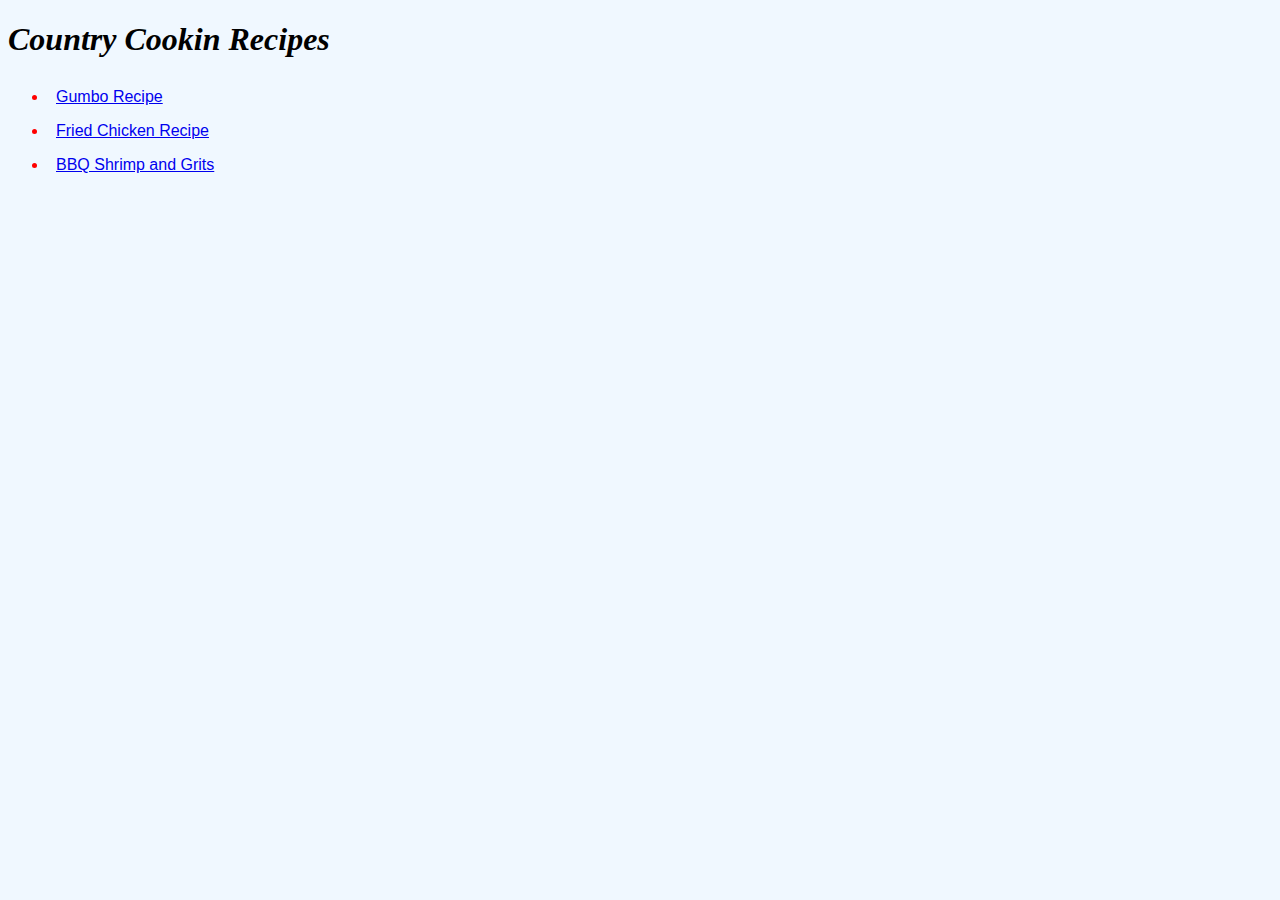
<file: index.html>
<!DOCTYPE html>
<html lang="en">
<head>
    <meta charset="UTF-8">
    <meta http-equiv="X-UA-Compatible" content="IE=edge">
    <meta name="viewport" content="width=device-width, initial-scale=1.0">
    <title>Home Page</title>
    <link rel="stylesheet" href="styling/style.css" type="text/css">

</head>
<body>
    <h1>Country Cookin Recipes</h1>
    <ul>
        <li><a href="recipelist/gumbo.html">Gumbo Recipe</a></li>
        <li><a href="recipelist/friedchicken.html">Fried Chicken Recipe</a></li>
        <li><a href="recipelist/bbqshrimp.html">BBQ Shrimp and Grits</a></li>
    </ul>

</body>
</html>
</file>
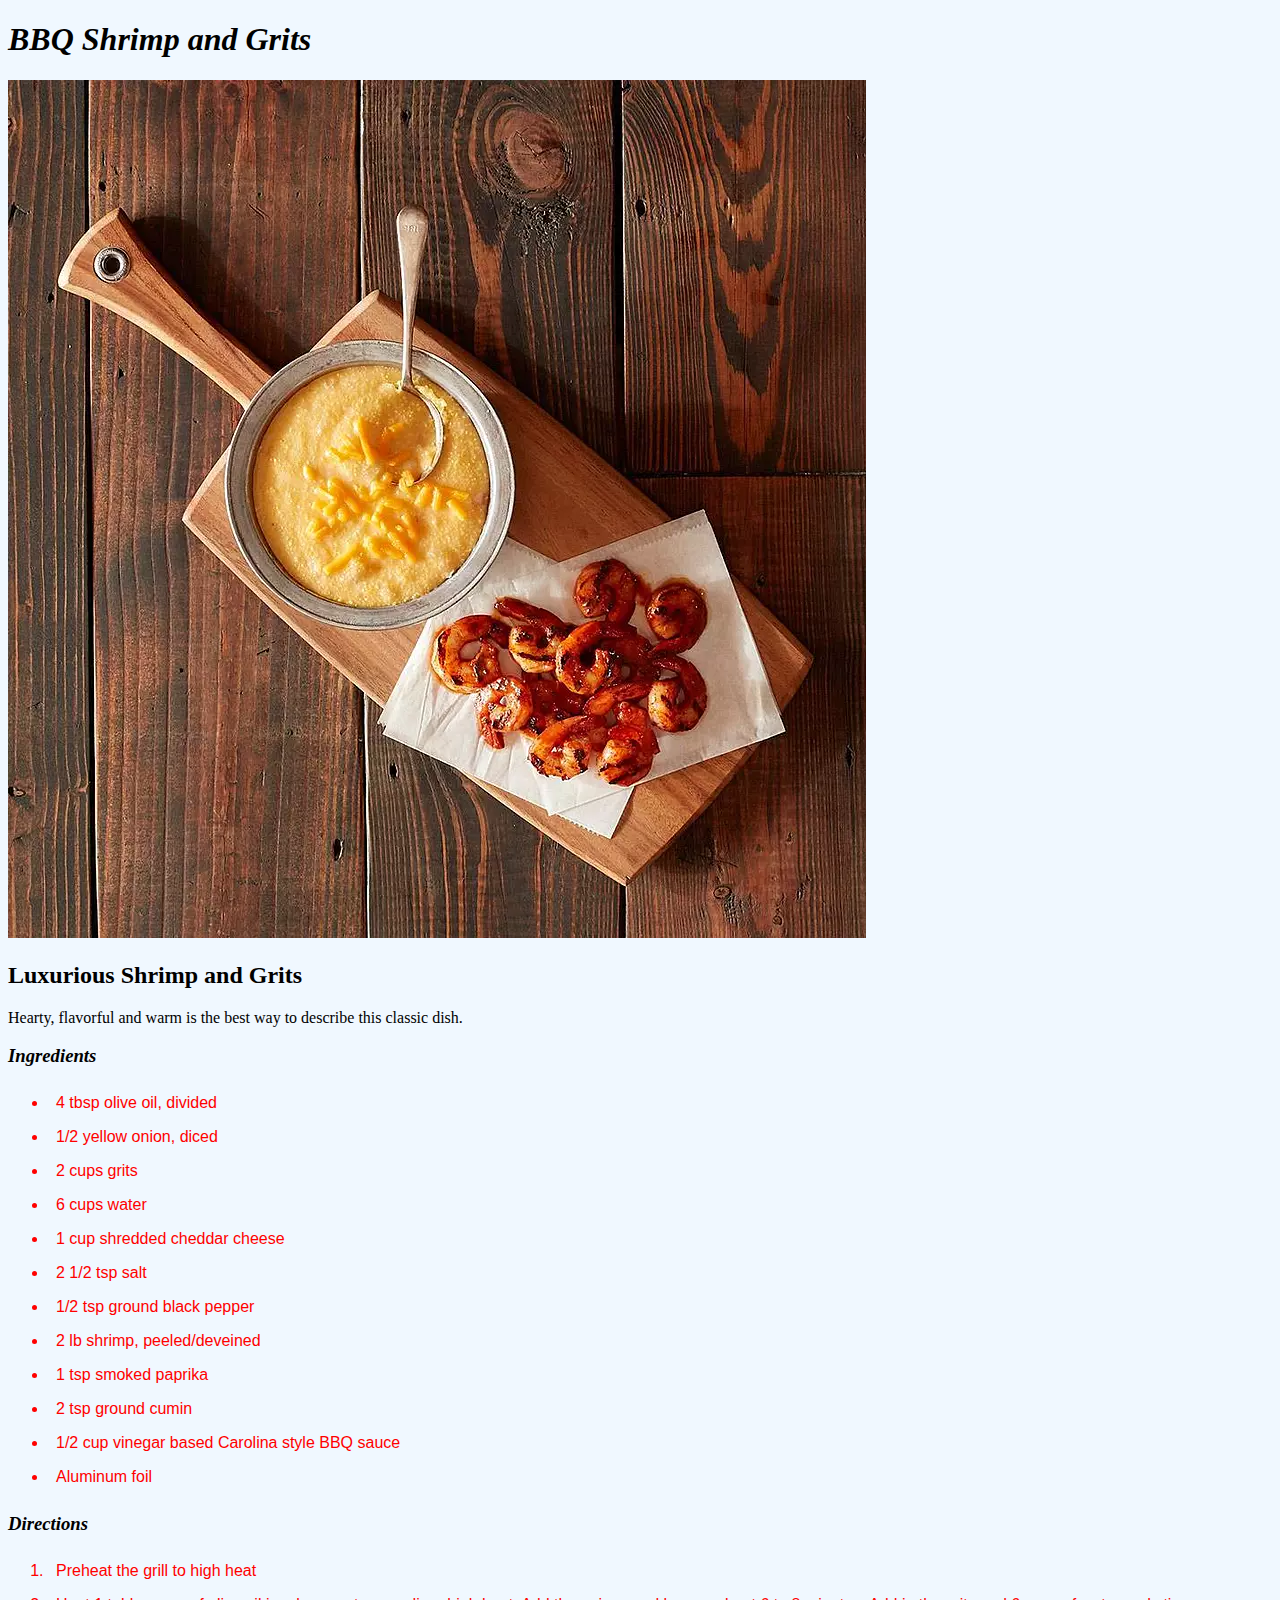
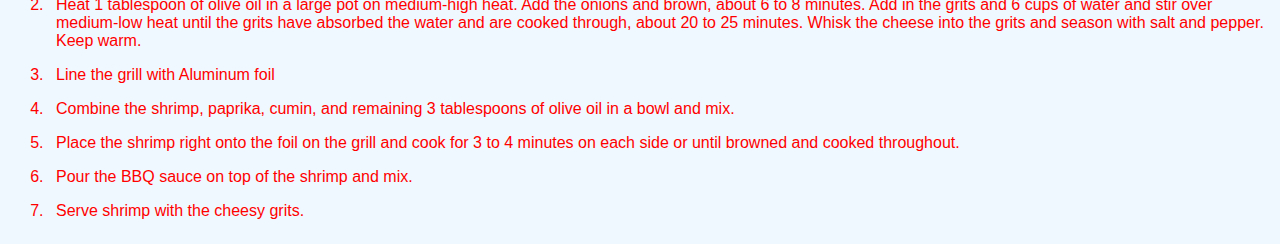
<file: recipelist/bbqshrimp.html>
<!DOCTYPE html>
<html lang="en">
<head>
    <meta charset="UTF-8">
    <meta http-equiv="X-UA-Compatible" content="IE=edge">
    <meta name="viewport" content="width=device-width, initial-scale=1.0">
    <title>BBQ Shrimp and Grits Recipe</title>
    <link rel="stylesheet" href="../styling/style.css" type="text/css">

</head>
<body>
    <h1>BBQ Shrimp and Grits</h1>
    <img src="../images/bbqshrimp.webp" alt="BBQ Shrimp">
    <h2>Luxurious Shrimp and Grits</h2>
    <p>Hearty, flavorful and warm is the best way to describe this classic dish.</p>
    <h3>Ingredients</h3>
    <ul>
        <li>4 tbsp olive oil, divided</li>
        <li>1/2 yellow onion, diced</li>
        <li>2 cups grits</li>
        <li>6 cups water</li>
        <li>1 cup shredded cheddar cheese</li>
        <li>2 1/2 tsp salt</li>
        <li>1/2 tsp ground black pepper</li>
        <li>2 lb shrimp, peeled/deveined</li>
        <li>1 tsp smoked paprika</li>
        <li>2 tsp ground cumin</li>
        <li>1/2 cup vinegar based Carolina style BBQ sauce</li>
        <li>Aluminum foil</li>
    </ul>
    <h3>Directions</h3>
    <ol>
        <li>Preheat the grill to high heat</li>
        <li>Heat 1 tablespoon of olive oil in a large pot on medium-high heat. Add the onions and brown, about 6 to 8 minutes. Add in the grits and 6 cups of water and stir over medium-low heat until the grits have absorbed the water and are cooked through, about 20 to 25 minutes. Whisk the cheese into the grits and season with salt and pepper. Keep warm.
        </li>
        <li>Line the grill with Aluminum foil</li>
        <li>Combine the shrimp, paprika, cumin, and remaining 3 tablespoons of olive oil in a bowl and mix.
        </li>
        <li>Place the shrimp right onto the foil on the grill and cook for 3 to 4 minutes on each side or until browned and cooked throughout.
        </li>
        <li>Pour the BBQ sauce on top of the shrimp and mix.
        </li>
        <li>Serve shrimp with the cheesy grits.
        </li>
    </ol>
</body>
</html>
</file>
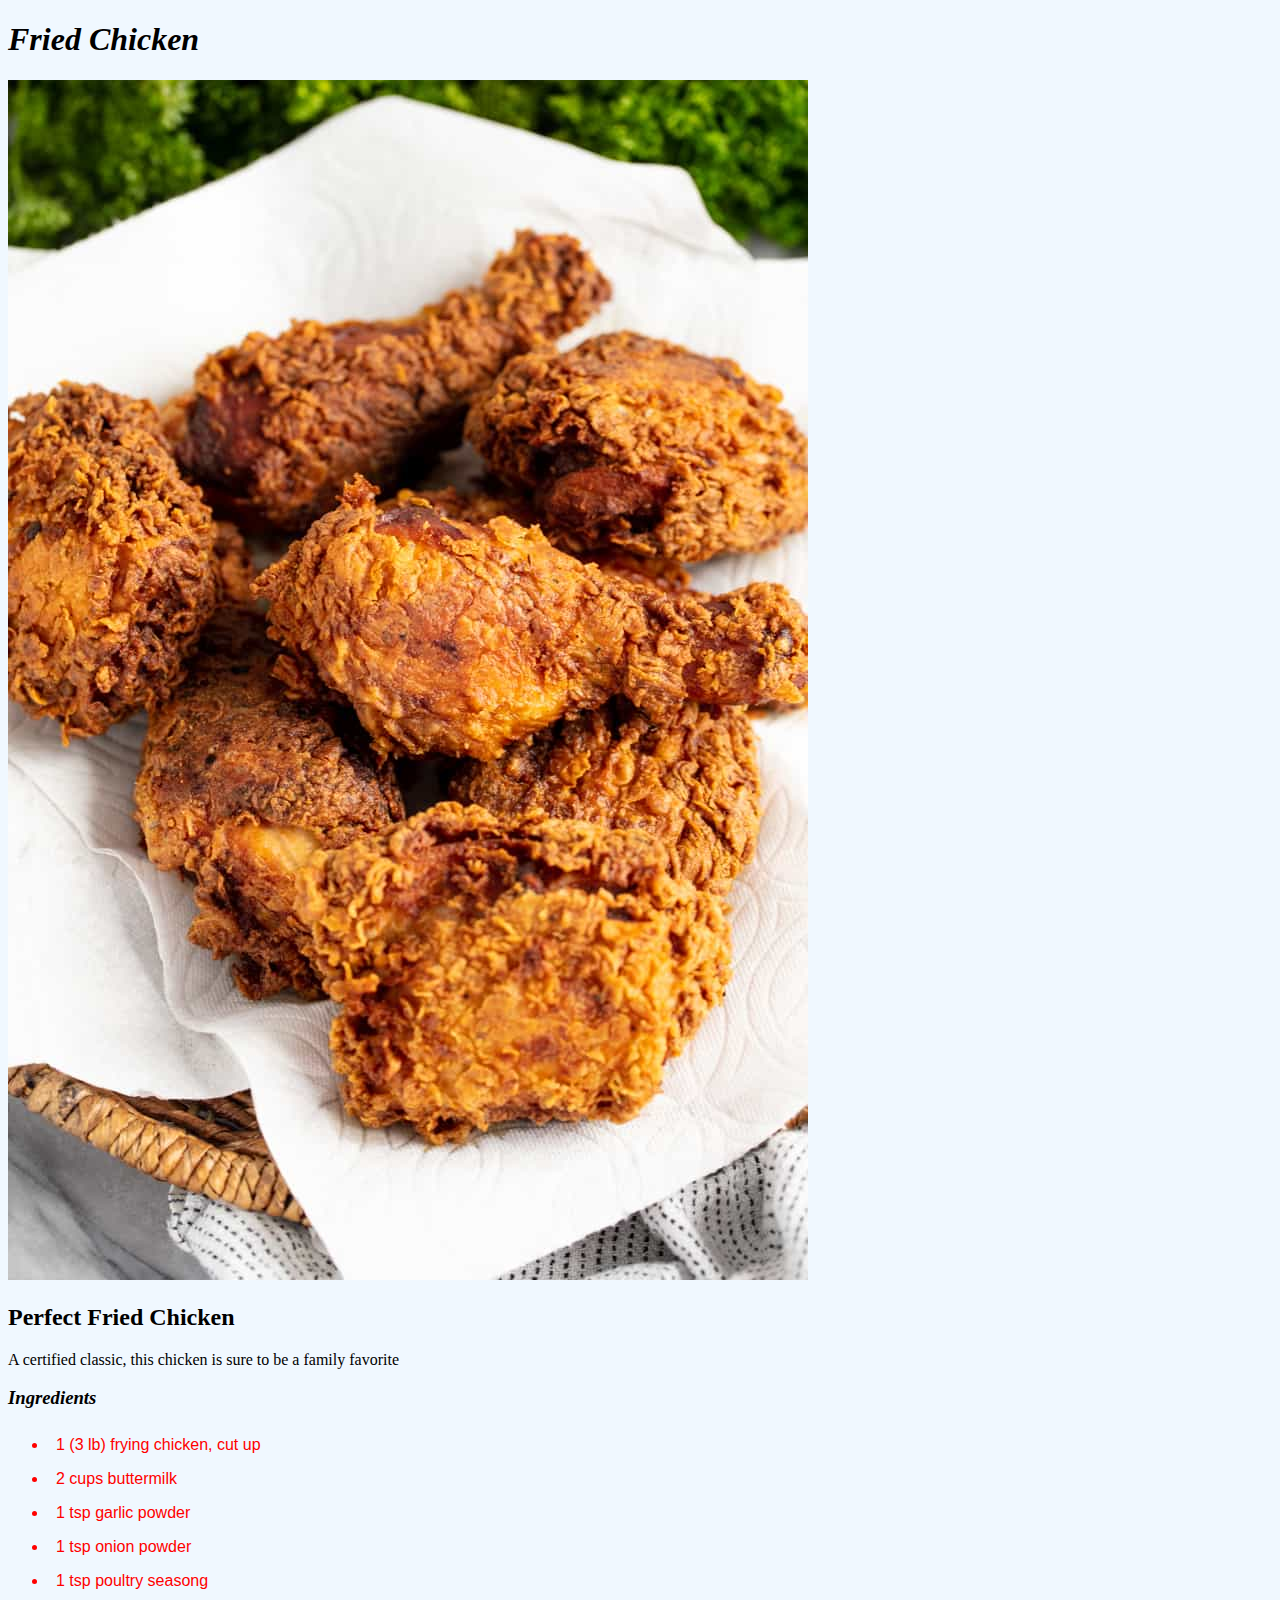
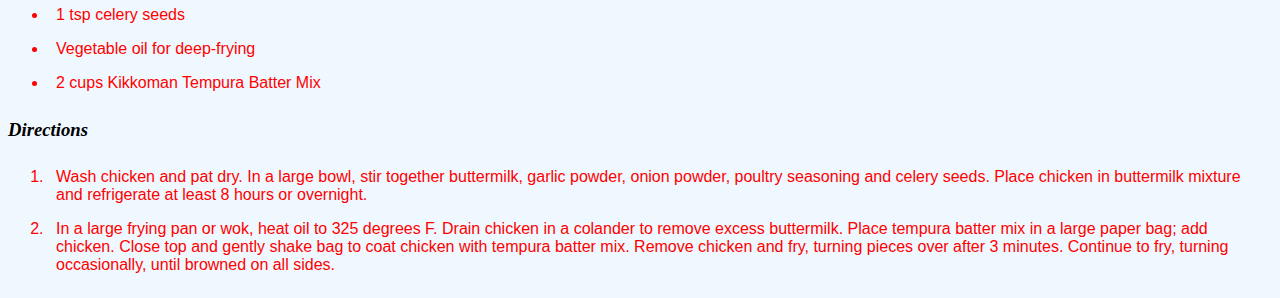
<file: recipelist/friedchicken.html>
<!DOCTYPE html>
<html lang="en">
<head>
    <meta charset="UTF-8">
    <meta http-equiv="X-UA-Compatible" content="IE=edge">
    <meta name="viewport" content="width=device-width, initial-scale=1.0">
    <title>Fried Chicken Recipe</title>
    <link rel="stylesheet" href="../styling/style.css" type="text/css">

</head>
<body>
    <h1>Fried Chicken</h1>
    <img src="../images/friedchicken.jpg" alt="Fried Chicken">
    <h2>Perfect Fried Chicken</h2>
    <p>A certified classic, this chicken is sure to be a family favorite</p>
    <h3>Ingredients</h3>
    <ul>
        <li>1 (3 lb) frying chicken, cut up</li>
        <li>2 cups buttermilk</li>
        <li>1 tsp garlic powder</li>
        <li>1 tsp onion powder</li>
        <li>1 tsp poultry seasong</li>
        <li>1 tsp celery seeds</li>
        <li>Vegetable oil for deep-frying</li>
        <li>2 cups Kikkoman Tempura Batter Mix</li>
    </ul>
    <h3>Directions</h3>
    <ol>
        <li>Wash chicken and pat dry. In a large bowl, stir together buttermilk, garlic powder, onion powder, poultry seasoning and celery seeds. Place chicken in buttermilk mixture and refrigerate at least 8 hours or overnight.
        </li>
        <li>In a large frying pan or wok, heat oil to 325 degrees F. Drain chicken in a colander to remove excess buttermilk. Place tempura batter mix in a large paper bag; add chicken. Close top and gently shake bag to coat chicken with tempura batter mix. Remove chicken and fry, turning pieces over after 3 minutes. Continue to fry, turning occasionally, until browned on all sides.
        </li>
    </ol>
</body>
</html>
</file>
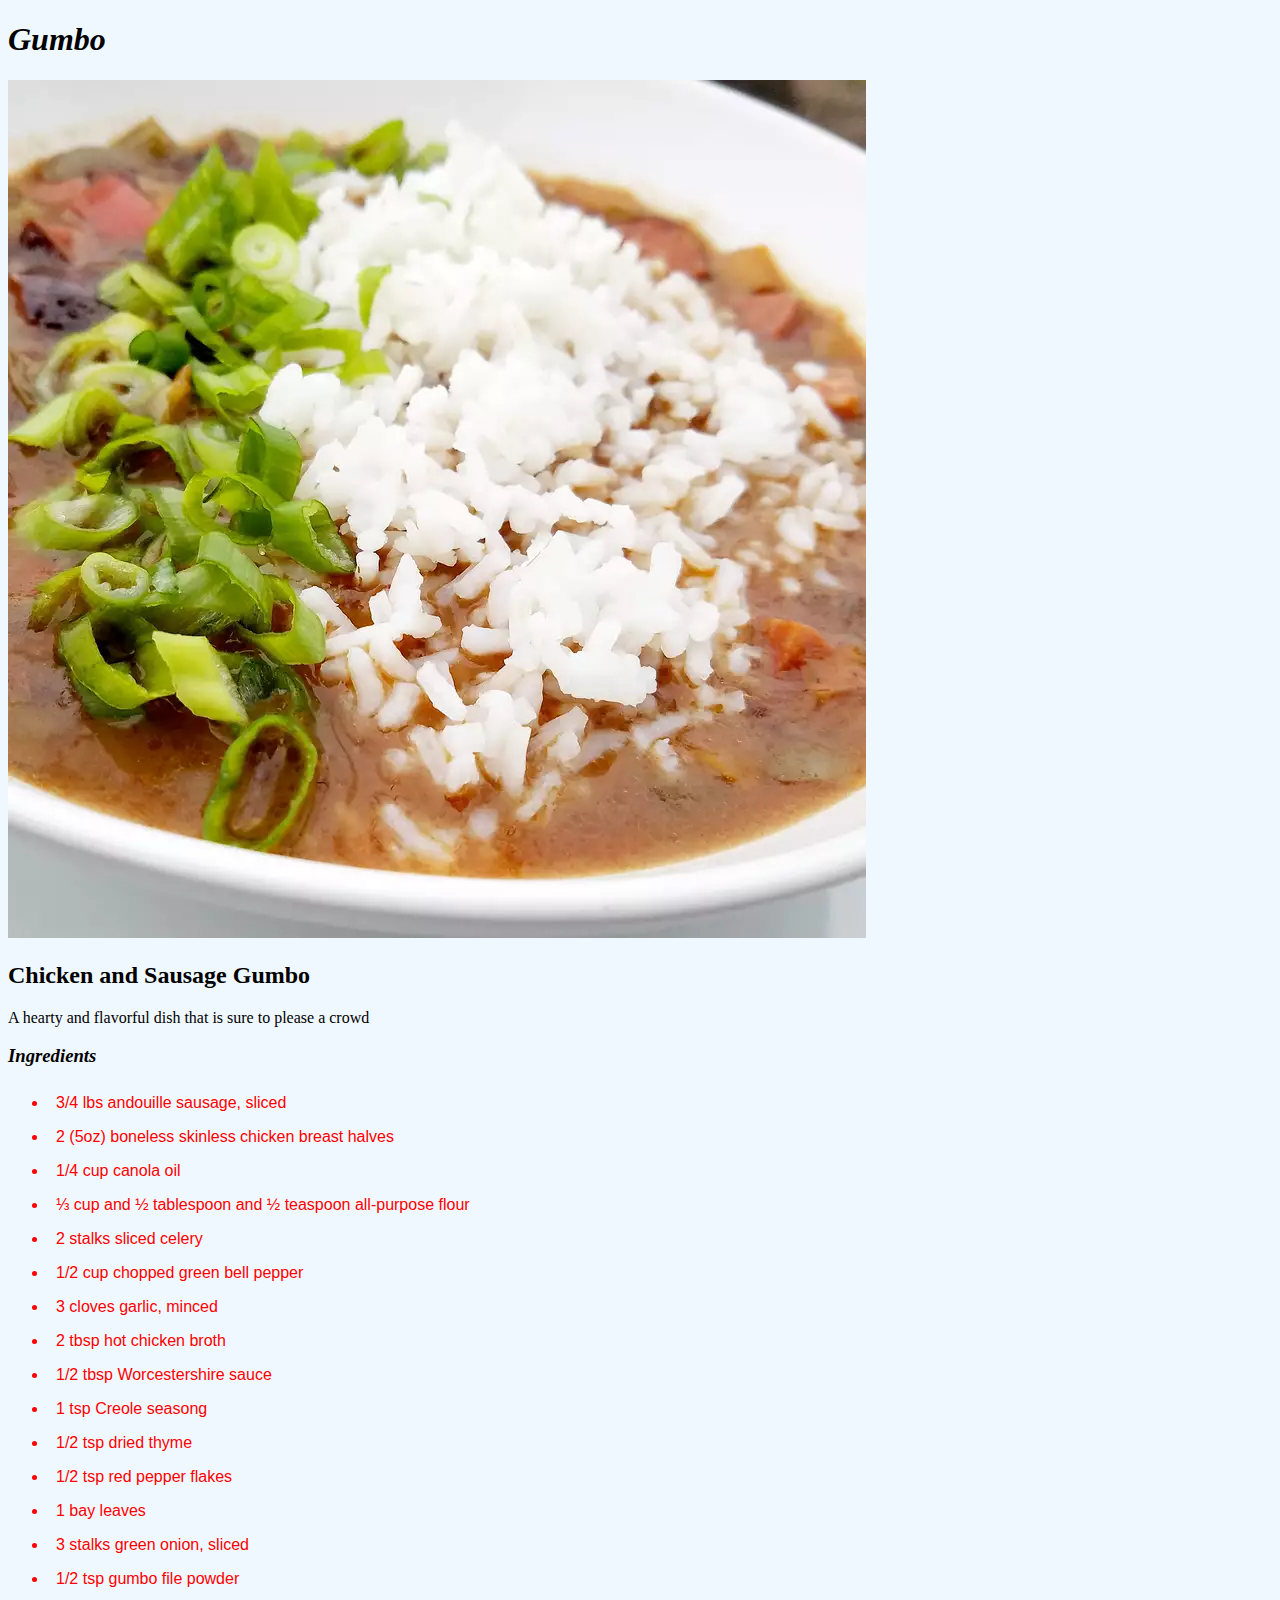
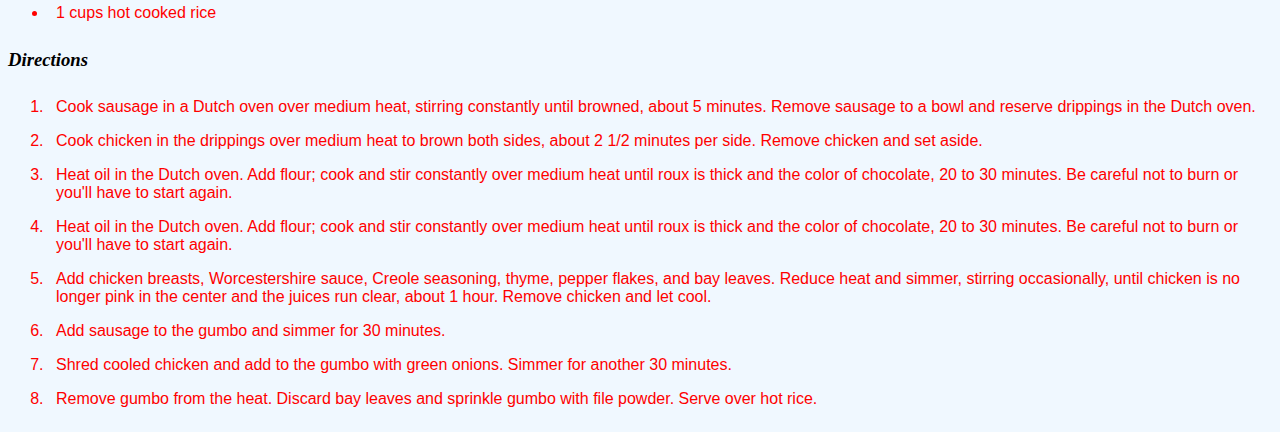
<file: recipelist/gumbo.html>
<!DOCTYPE html>
<html lang="en">
<head>
    <meta charset="UTF-8">
    <meta http-equiv="X-UA-Compatible" content="IE=edge">
    <meta name="viewport" content="width=device-width, initial-scale=1.0">
    <title>Gumbo Recipe</title>
    <link rel="stylesheet" href="../styling/style.css" type="text/css">

</head>
<body>
    <h1>Gumbo</h1>
    <img src="../images/gumbo" alt="Bowl of Gumbo">
    <h2>Chicken and Sausage Gumbo</h2>
    <p>A hearty and flavorful dish that is sure to please a crowd</p>
    <h3>Ingredients</h3>
        <ul>
            <li>3/4 lbs andouille sausage, sliced</li>
            <li>2 (5oz) boneless skinless chicken breast halves</li>
            <li>1/4 cup canola oil</li>
            <li>⅓ cup and ½ tablespoon and ½ teaspoon all-purpose flour</li>
            <li>2 stalks sliced celery</li>
            <li>1/2 cup chopped green bell pepper</li>
            <li>3 cloves garlic, minced</li>
            <li>2 tbsp hot chicken broth</li>
            <li>1/2 tbsp Worcestershire sauce</li>
            <li>1 tsp Creole seasong</li>
            <li>1/2 tsp dried thyme</li>
            <li>1/2 tsp red pepper flakes</li>
            <li>1 bay leaves</li>
            <li>3 stalks green onion, sliced</li>
            <li>1/2 tsp gumbo file powder</li>
            <li>1 cups hot cooked rice</li>
        </ul>
        <h3>Directions</h3>
        <ol>
            <li>Cook sausage in a Dutch oven over medium heat, stirring constantly until browned, about 5 minutes. Remove sausage to a bowl and reserve drippings in the Dutch oven.
            </li>
            <li>Cook chicken in the drippings over medium heat to brown both sides, about 2 1/2 minutes per side. Remove chicken and set aside.
            </li>
            <li>Heat oil in the Dutch oven. Add flour; cook and stir constantly over medium heat until roux is thick and the color of chocolate, 20 to 30 minutes. Be careful not to burn or you'll have to start again.
            </li>
            <li>Heat oil in the Dutch oven. Add flour; cook and stir constantly over medium heat until roux is thick and the color of chocolate, 20 to 30 minutes. Be careful not to burn or you'll have to start again.
            </li>
            <li>Add chicken breasts, Worcestershire sauce, Creole seasoning, thyme, pepper flakes, and bay leaves. Reduce heat and simmer, stirring occasionally, until chicken is no longer pink in the center and the juices run clear, about 1 hour. Remove chicken and let cool.
            </li>
            <li>Add sausage to the gumbo and simmer for 30 minutes.
            </li>
            <li>Shred cooled chicken and add to the gumbo with green onions. Simmer for another 30 minutes.
            </li>
            <li>Remove gumbo from the heat. Discard bay leaves and sprinkle gumbo with file powder. Serve over hot rice.
            </li> 
        </ol>
</body>
</html>
</file>
<file: styling/style.css>
h1{
    font-style: italic;
}
li{
    font-family: 'Franklin Gothic Medium', 'Arial Narrow', Arial, sans-serif;
    color: red;
    border: 2px;
    padding:.5em;
    margin:0 auto;
}

body{
    background-color: aliceblue;
}

h3{
    font-style: italic;
}
</file>
